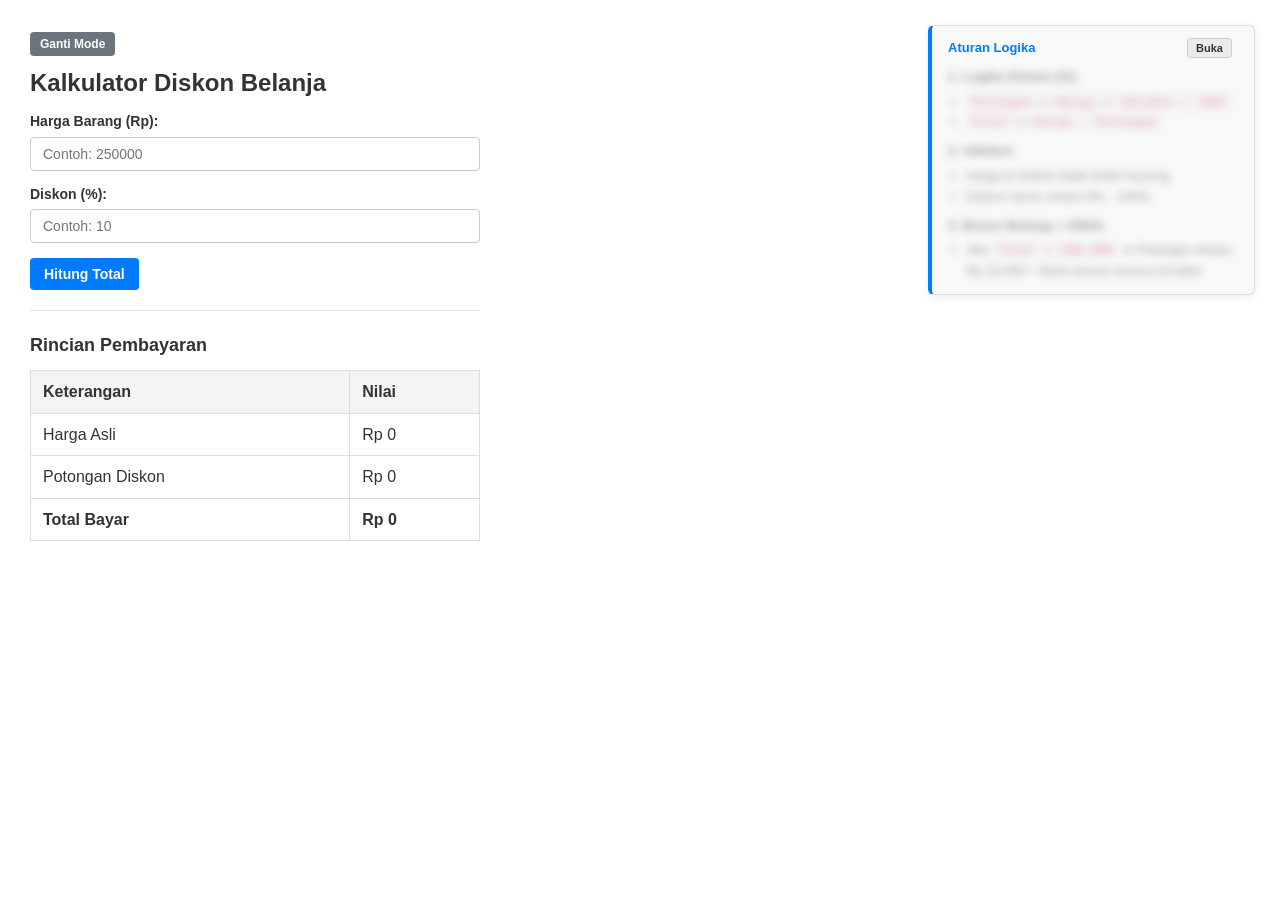
<file: base/index.html>
<!DOCTYPE html>
<html lang="id">
<head>
  <meta charset="UTF-8">
  <meta name="viewport" content="width=device-width, initial-scale=1.0">
  <title>Kalkulator Diskon Belanja</title>
  <link rel="icon" href="data:,">
  <link rel="stylesheet" href="style.css">
</head>
<body>

  <!-- Petunjuk Logika (Legend di Kanan) -->
  <aside class="logic-legend" style="display: noned;">
    <div class="legend-header">
      <h4>Aturan Logika</h4>
      <button type="button" class="btn-toggle-legend" id="btnLegend" onclick="toggleLegend()">Buka</button>
    </div>

    <div id="legendContent" class="legend-content is-blurred">
      <p><strong>1. Logika Diskon (%):</strong></p>
      <ul>
        <li><code>Potongan = Harga × (Diskon / 100)</code></li>
        <li><code>Total = Harga - Potongan</code></li>
      </ul>
      <p><strong>2. Validasi:</strong></p>
      <ul>
        <li>Harga & Diskon tidak boleh kosong.</li>
        <li>Diskon harus antara 0% - 100%.</li>
      </ul>
      <p><strong>3. Bonus Belanja > 200rb:</strong></p>
      <ul>
        <li>Jika <code>Total > 200.000</code> ➔ Potongan ekstra Rp 10.000 + Baris bonus muncul di tabel.</li>
      </ul>
    </div>
  </aside>

  <!-- Konten Utama -->
  <main class="main-content">
    <header class="header">
      <button type="button" class="btn-theme" onclick="gantiMode()">Ganti Mode</button>
      <h1>Kalkulator Diskon Belanja</h1>
    </header>

    <!-- Form Input Belanja -->
    <section class="section-form">
      <div class="form-group">
        <label for="harga">Harga Barang (Rp):</label>
        <input type="number" id="harga" placeholder="Contoh: 250000">
      </div>

      <div class="form-group">
        <label for="diskon">Diskon (%):</label>
        <input type="number" id="diskon" placeholder="Contoh: 10">
      </div>

      <div class="button-group">
        <button type="button" onclick="hitung()">Hitung Total</button>
      </div>
    </section>

    <hr>

    <!-- Tabel Rincian Hasil -->
    <section class="section-hasil">
      <h2>Rincian Pembayaran</h2>
      <table>
        <thead>
          <tr>
            <th>Keterangan</th>
            <th>Nilai</th>
          </tr>
        </thead>
        <tbody>
          <tr>
            <td>Harga Asli</td>
            <td id="txtHarga">Rp 0</td>
          </tr>
          <tr>
            <td>Potongan Diskon</td>
            <td id="txtPotongan">Rp 0</td>
          </tr>
          <tr>
            <td><strong>Total Bayar</strong></td>
            <td><strong id="txtTotal">Rp 0</strong></td>
          </tr>
          <!-- Baris bonus (hanya muncul jika belanja > 200rb) -->
          <tr id="barisBonus" class="bonus-row" style="display: none;">
            <td>Bonus Spesial</td>
            <td>Potongan Ekstra Rp 10.000 + Free Ongkir!</td>
          </tr>
        </tbody>
      </table>
    </section>
  </main>

  <script src="script.js"></script>
</body>
</html>
</file>
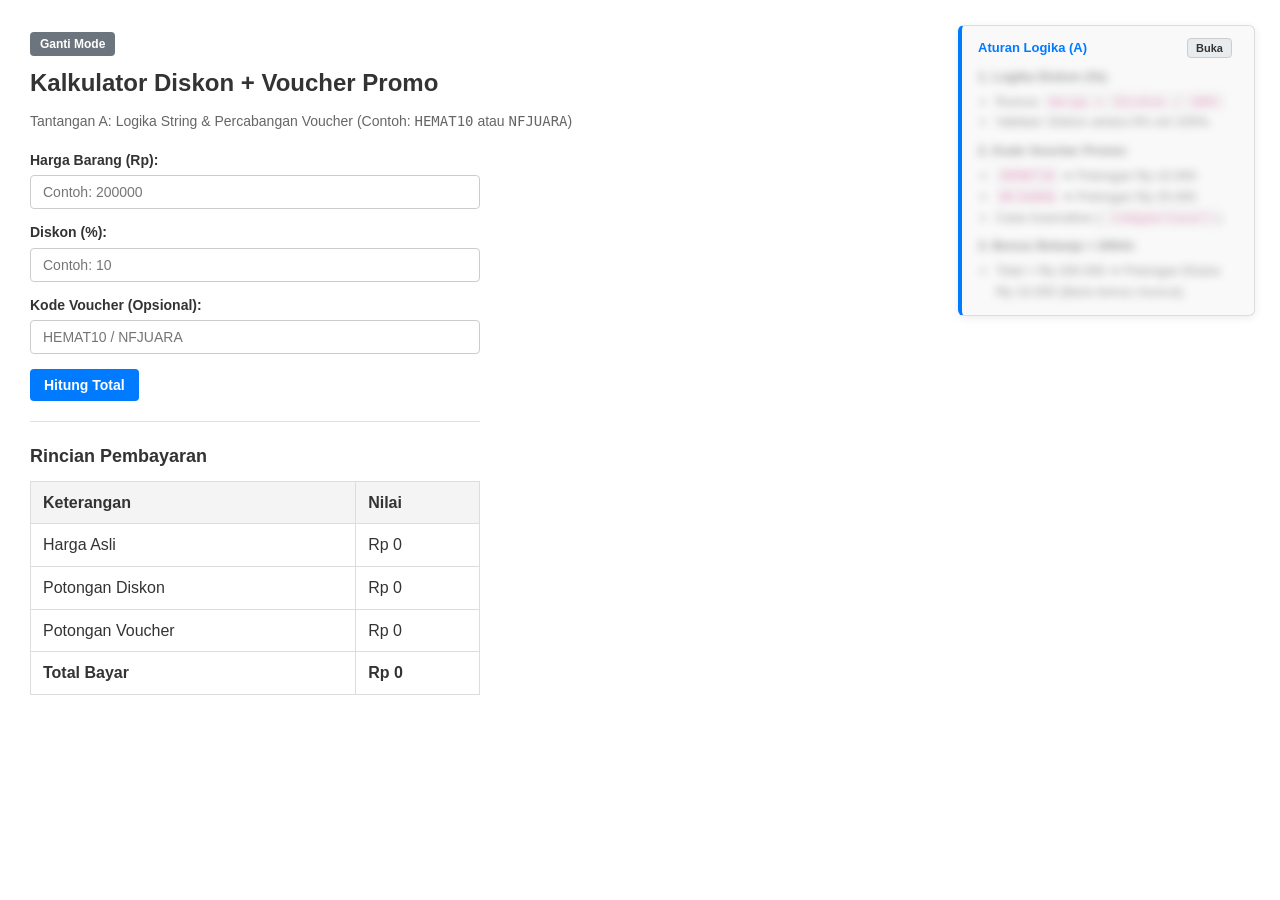
<file: challenge-a/index.html>
<!DOCTYPE html>
<html lang="id">
<head>
  <meta charset="UTF-8">
  <meta name="viewport" content="width=device-width, initial-scale=1.0">
  <title>Tantangan A: Sistem Kode Voucher Promo</title>
  <link rel="icon" href="data:,">
  <link rel="stylesheet" href="style.css">
</head>
<body>

  <!-- Petunjuk Logika (Legend di Kanan) -->
  <aside class="logic-legend">
    <div class="legend-header">
      <h4>Aturan Logika (A)</h4>
      <button type="button" class="btn-toggle-legend" id="btnLegend" onclick="toggleLegend()">Buka</button>
    </div>

    <div id="legendContent" class="legend-content is-blurred">
      <p><strong>1. Logika Diskon (%):</strong></p>
      <ul>
        <li>Rumus: <code>Harga × (Diskon / 100)</code></li>
        <li>Validasi: Diskon antara 0% s/d 100%.</li>
      </ul>
      <p><strong>2. Kode Voucher Promo:</strong></p>
      <ul>
        <li><code>HEMAT10</code> ➔ Potongan Rp 10.000</li>
        <li><code>NFJUARA</code> ➔ Potongan Rp 25.000</li>
        <li>Case-Insensitive (<code>.toUpperCase()</code>)</li>
      </ul>
      <p><strong>3. Bonus Belanja > 200rb:</strong></p>
      <ul>
        <li>Total > Rp 200.000 ➔ Potongan Ekstra Rp 10.000 (Baris bonus muncul).</li>
      </ul>
    </div>
  </aside>

  <!-- Konten Utama -->
  <main class="main-content">
    <header class="header">
      <button type="button" class="btn-theme" onclick="gantiMode()">Ganti Mode</button>
      <h1>Kalkulator Diskon + Voucher Promo</h1>
      <p class="subtitle">Tantangan A: Logika String & Percabangan Voucher (Contoh: <code>HEMAT10</code> atau <code>NFJUARA</code>)</p>
    </header>

    <!-- Form Input -->
    <section class="section-form">
      <div class="form-group">
        <label for="harga">Harga Barang (Rp):</label>
        <input type="number" id="harga" placeholder="Contoh: 200000">
      </div>

      <div class="form-group">
        <label for="diskon">Diskon (%):</label>
        <input type="number" id="diskon" placeholder="Contoh: 10">
      </div>

      <div class="form-group">
        <label for="voucher">Kode Voucher (Opsional):</label>
        <input type="text" id="voucher" placeholder="HEMAT10 / NFJUARA">
      </div>

      <div class="button-group">
        <button type="button" onclick="hitung()">Hitung Total</button>
      </div>
    </section>

    <hr>

    <!-- Tabel Rincian Hasil -->
    <section class="section-hasil">
      <h2>Rincian Pembayaran</h2>
      <table>
        <thead>
          <tr>
            <th>Keterangan</th>
            <th>Nilai</th>
          </tr>
        </thead>
        <tbody>
          <tr>
            <td>Harga Asli</td>
            <td id="txtHarga">Rp 0</td>
          </tr>
          <tr>
            <td>Potongan Diskon</td>
            <td id="txtPotongan">Rp 0</td>
          </tr>
          <tr>
            <td>Potongan Voucher</td>
            <td id="txtVoucher">Rp 0</td>
          </tr>
          <tr>
            <td><strong>Total Bayar</strong></td>
            <td><strong id="txtTotal">Rp 0</strong></td>
          </tr>
          <tr id="barisBonus" class="bonus-row" style="display: none;">
            <td>Bonus Spesial</td>
            <td>Belanja di atas 200rb dapat Potongan Ekstra Rp 10.000!</td>
          </tr>
        </tbody>
      </table>
    </section>
  </main>

  <script src="script.js"></script>
</body>
</html>
</file>
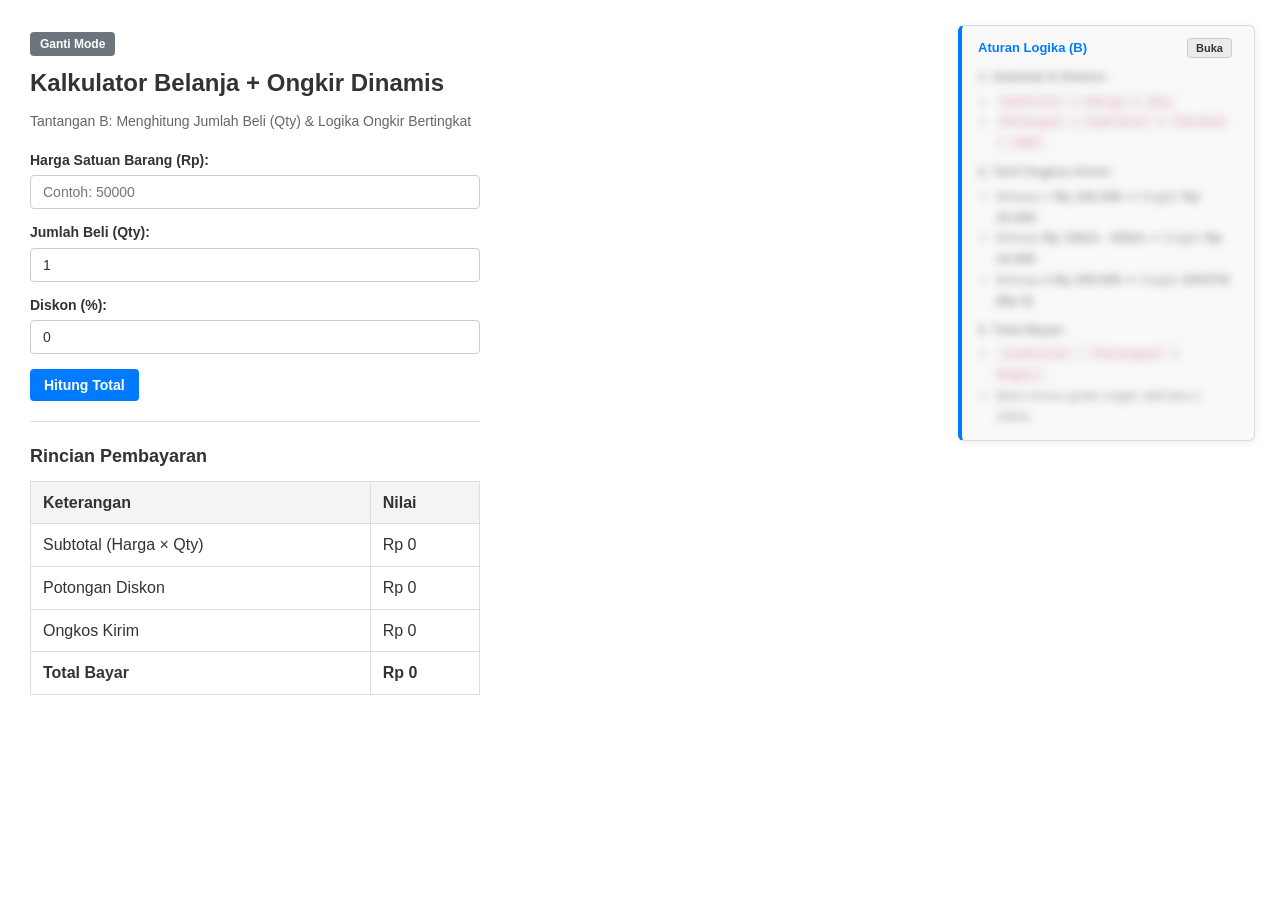
<file: challenge-b/index.html>
<!DOCTYPE html>
<html lang="id">
<head>
  <meta charset="UTF-8">
  <meta name="viewport" content="width=device-width, initial-scale=1.0">
  <title>Tantangan B: Multi-Item (Qty) & Ongkir Dinamis</title>
  <link rel="icon" href="data:,">
  <link rel="stylesheet" href="style.css">
</head>
<body>

  <!-- Petunjuk Logika (Legend di Kanan) -->
  <aside class="logic-legend">
    <div class="legend-header">
      <h4>Aturan Logika (B)</h4>
      <button type="button" class="btn-toggle-legend" id="btnLegend" onclick="toggleLegend()">Buka</button>
    </div>

    <div id="legendContent" class="legend-content is-blurred">
      <p><strong>1. Subtotal & Diskon:</strong></p>
      <ul>
        <li><code>Subtotal = Harga × Qty</code></li>
        <li><code>Potongan = Subtotal × (Diskon / 100)</code></li>
      </ul>
      <p><strong>2. Tarif Ongkos Kirim:</strong></p>
      <ul>
        <li>Belanja <strong>&lt; Rp 100.000</strong> ➔ Ongkir <strong>Rp 15.000</strong></li>
        <li>Belanja <strong>Rp 100rb - 200rb</strong> ➔ Ongkir <strong>Rp 10.000</strong></li>
        <li>Belanja <strong>&ge; Rp 200.000</strong> ➔ Ongkir <strong>GRATIS (Rp 0)</strong></li>
      </ul>
      <p><strong>3. Total Bayar:</strong></p>
      <ul>
        <li><code>(Subtotal - Potongan) + Ongkir</code></li>
        <li>Baris bonus gratis ongkir aktif jika &ge; 200rb.</li>
      </ul>
    </div>
  </aside>

  <!-- Konten Utama -->
  <main class="main-content">
    <header class="header">
      <button type="button" class="btn-theme" onclick="gantiMode()">Ganti Mode</button>
      <h1>Kalkulator Belanja + Ongkir Dinamis</h1>
      <p class="subtitle">Tantangan B: Menghitung Jumlah Beli (Qty) & Logika Ongkir Bertingkat</p>
    </header>

    <!-- Form Input -->
    <section class="section-form">
      <div class="form-group">
        <label for="harga">Harga Satuan Barang (Rp):</label>
        <input type="number" id="harga" placeholder="Contoh: 50000">
      </div>

      <div class="form-group">
        <label for="qty">Jumlah Beli (Qty):</label>
        <input type="number" id="qty" value="1" min="1">
      </div>

      <div class="form-group">
        <label for="diskon">Diskon (%):</label>
        <input type="number" id="diskon" value="0" min="0" max="100">
      </div>

      <div class="button-group">
        <button type="button" onclick="hitung()">Hitung Total</button>
      </div>
    </section>

    <hr>

    <!-- Tabel Rincian Hasil -->
    <section class="section-hasil">
      <h2>Rincian Pembayaran</h2>
      <table>
        <thead>
          <tr>
            <th>Keterangan</th>
            <th>Nilai</th>
          </tr>
        </thead>
        <tbody>
          <tr>
            <td>Subtotal (Harga × Qty)</td>
            <td id="txtSubtotal">Rp 0</td>
          </tr>
          <tr>
            <td>Potongan Diskon</td>
            <td id="txtPotongan">Rp 0</td>
          </tr>
          <tr>
            <td>Ongkos Kirim</td>
            <td id="txtOngkir">Rp 0</td>
          </tr>
          <tr>
            <td><strong>Total Bayar</strong></td>
            <td><strong id="txtTotal">Rp 0</strong></td>
          </tr>
          <tr id="barisBonus" class="bonus-row" style="display: none;">
            <td>Info Pengiriman</td>
            <td>Selamat! Anda mendapatkan GRATIS ONGKIR!</td>
          </tr>
        </tbody>
      </table>
    </section>
  </main>

  <script src="script.js"></script>
</body>
</html>
</file>
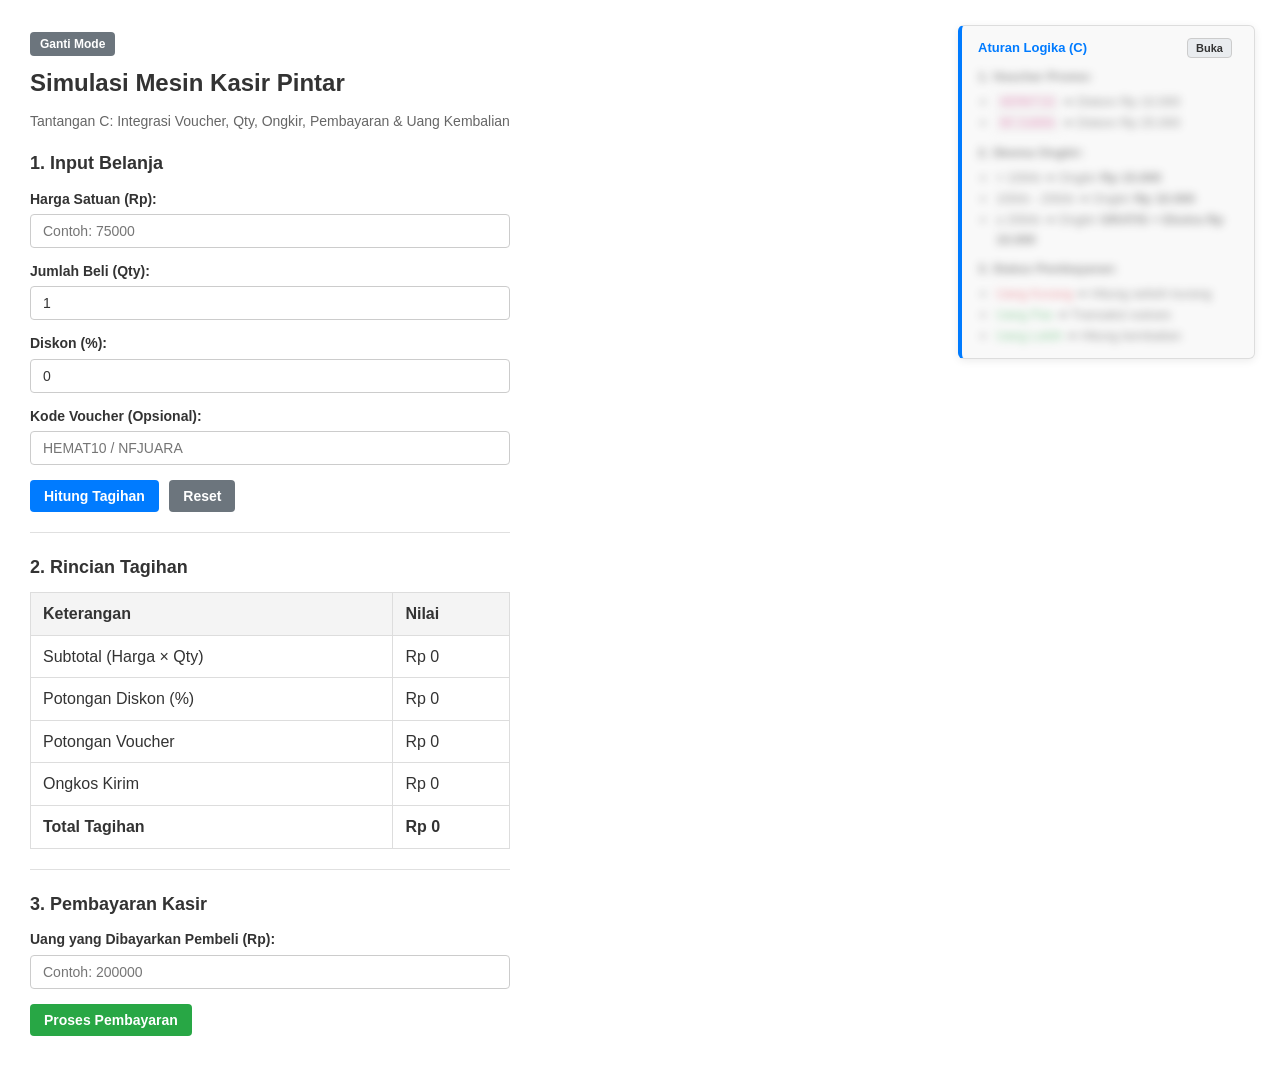
<file: challenge-c/index.html>
<!DOCTYPE html>
<html lang="id">
<head>
  <meta charset="UTF-8">
  <meta name="viewport" content="width=device-width, initial-scale=1.0">
  <title>Tantangan C: Simulasi Mesin Kasir Lengkap</title>
  <link rel="icon" href="data:,">
  <link rel="stylesheet" href="style.css">
</head>
<body>

  <!-- Petunjuk Logika (Legend di Kanan) -->
  <aside class="logic-legend">
    <div class="legend-header">
      <h4>Aturan Logika (C)</h4>
      <button type="button" class="btn-toggle-legend" id="btnLegend" onclick="toggleLegend()">Buka</button>
    </div>

    <div id="legendContent" class="legend-content is-blurred">
      <p><strong>1. Voucher Promo:</strong></p>
      <ul>
        <li><code>HEMAT10</code> ➔ Diskon Rp 10.000</li>
        <li><code>NFJUARA</code> ➔ Diskon Rp 25.000</li>
      </ul>
      <p><strong>2. Skema Ongkir:</strong></p>
      <ul>
        <li>&lt; 100rb ➔ Ongkir <strong>Rp 15.000</strong></li>
        <li>100rb - 200rb ➔ Ongkir <strong>Rp 10.000</strong></li>
        <li>&ge; 200rb ➔ Ongkir <strong>GRATIS + Ekstra Rp 10.000</strong></li>
      </ul>
      <p><strong>3. Status Pembayaran:</strong></p>
      <ul>
        <li><span class="badge-red">Uang Kurang</span> ➔ Hitung selisih kurang</li>
        <li><span class="badge-green">Uang Pas</span> ➔ Transaksi sukses</li>
        <li><span class="badge-green">Uang Lebih</span> ➔ Hitung kembalian</li>
      </ul>
    </div>
  </aside>

  <!-- Konten Utama -->
  <main class="main-content">
    <header class="header">
      <button type="button" class="btn-theme" onclick="gantiMode()">Ganti Mode</button>
      <h1>Simulasi Mesin Kasir Pintar</h1>
      <p class="subtitle">Tantangan C: Integrasi Voucher, Qty, Ongkir, Pembayaran & Uang Kembalian</p>
    </header>

    <!-- 1. Input Belanja -->
    <section class="section-form">
      <h2>1. Input Belanja</h2>

      <div class="form-group">
        <label for="harga">Harga Satuan (Rp):</label>
        <input type="number" id="harga" placeholder="Contoh: 75000">
      </div>

      <div class="form-group">
        <label for="qty">Jumlah Beli (Qty):</label>
        <input type="number" id="qty" value="1" min="1">
      </div>

      <div class="form-group">
        <label for="diskon">Diskon (%):</label>
        <input type="number" id="diskon" value="0" min="0" max="100">
      </div>

      <div class="form-group">
        <label for="voucher">Kode Voucher (Opsional):</label>
        <input type="text" id="voucher" placeholder="HEMAT10 / NFJUARA">
      </div>

      <div class="button-group">
        <button type="button" onclick="hitung()">Hitung Tagihan</button>
        <button type="button" onclick="resetSemua()" class="btn-secondary">Reset</button>
      </div>
    </section>

    <hr>

    <!-- 2. Rincian Tagihan -->
    <section class="section-hasil">
      <h2>2. Rincian Tagihan</h2>
      <table>
        <thead>
          <tr>
            <th>Keterangan</th>
            <th>Nilai</th>
          </tr>
        </thead>
        <tbody>
          <tr>
            <td>Subtotal (Harga × Qty)</td>
            <td id="txtSubtotal">Rp 0</td>
          </tr>
          <tr>
            <td>Potongan Diskon (%)</td>
            <td id="txtPotongan">Rp 0</td>
          </tr>
          <tr>
            <td>Potongan Voucher</td>
            <td id="txtVoucher">Rp 0</td>
          </tr>
          <tr>
            <td>Ongkos Kirim</td>
            <td id="txtOngkir">Rp 0</td>
          </tr>
          <tr>
            <td><strong>Total Tagihan</strong></td>
            <td><strong id="txtTotal">Rp 0</strong></td>
          </tr>
          <tr id="barisBonus" class="bonus-row" style="display: none;">
            <td>Bonus Promo</td>
            <td>Belanja > 200rb: Free Ongkir + Potongan Spesial Rp 10.000!</td>
          </tr>
        </tbody>
      </table>
    </section>

    <hr>

    <!-- 3. Pembayaran Kasir -->
    <section class="section-bayar">
      <h2>3. Pembayaran Kasir</h2>
      <div class="form-group">
        <label for="uangBayar">Uang yang Dibayarkan Pembeli (Rp):</label>
        <input type="number" id="uangBayar" placeholder="Contoh: 200000">
      </div>

      <div class="button-group">
        <button type="button" onclick="prosesBayar()" class="btn-success">Proses Pembayaran</button>
      </div>

      <div id="kotakKembalian" class="box-status" style="display: none;"></div>
    </section>
  </main>

  <script src="script.js"></script>
</body>
</html>
</file>
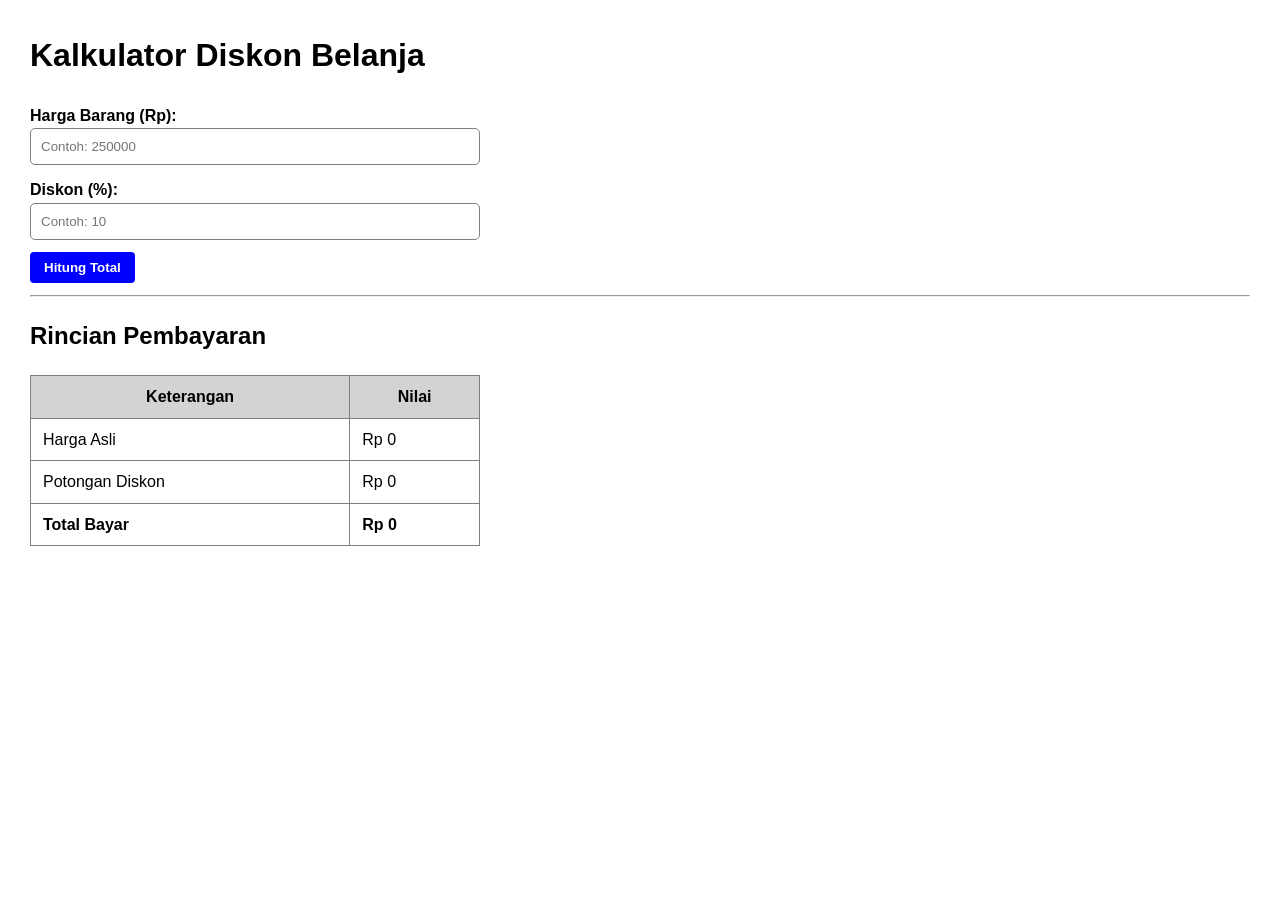
<file: latihan-base/index.html>
<!DOCTYPE html>
<html lang="en">
<head>
    <meta charset="UTF-8">
    <meta name="viewport" content="width=device-width, initial-scale=1.0">
    <title>Kalkulator Diskon Belanja</title>
    <link rel="stylesheet" href="style.css">
</head>
<body>
    <main>
        <header>
            <h1>Kalkulator Diskon Belanja</h1>
        </header>

        <section>
            <div class="form-group">
                <label for="harga">Harga Barang (Rp):</label>
                <input type="number" id="harga" placeholder="Contoh: 250000">
            </div>
            <div class="form-group">
                <label for="diskon">Diskon (%):</label>
                <input type="number" id="diskon" placeholder="Contoh: 10">
            </div>
            <div class="form-group">
                <button id="hitung">Hitung Total</button>
            </div>
        </section>

        <hr>

        <section>
            <h2>Rincian Pembayaran</h2>

            <table>
                <thead>
                    <tr>
                        <th>Keterangan</th>
                        <th>Nilai</th>
                    </tr>
                </thead>

                <tbody>
                    <tr>
                        <td>Harga Asli</td>
                        <td id="txtHarga">Rp 0</td>
                    </tr>
                    <tr>
                        <td>Potongan Diskon</td>
                        <td id="txtPotongan">Rp 0</td>
                    </tr>
                    <tr>
                        <td><strong>Total Bayar</strong></td>
                        <td><strong id="txtTotalBayar">Rp 0</strong></td>
                    </tr>
                </tbody>
            </table>
        </section>


    </main>

    <script src="script.js"></script>
</body>
</html>
</file>
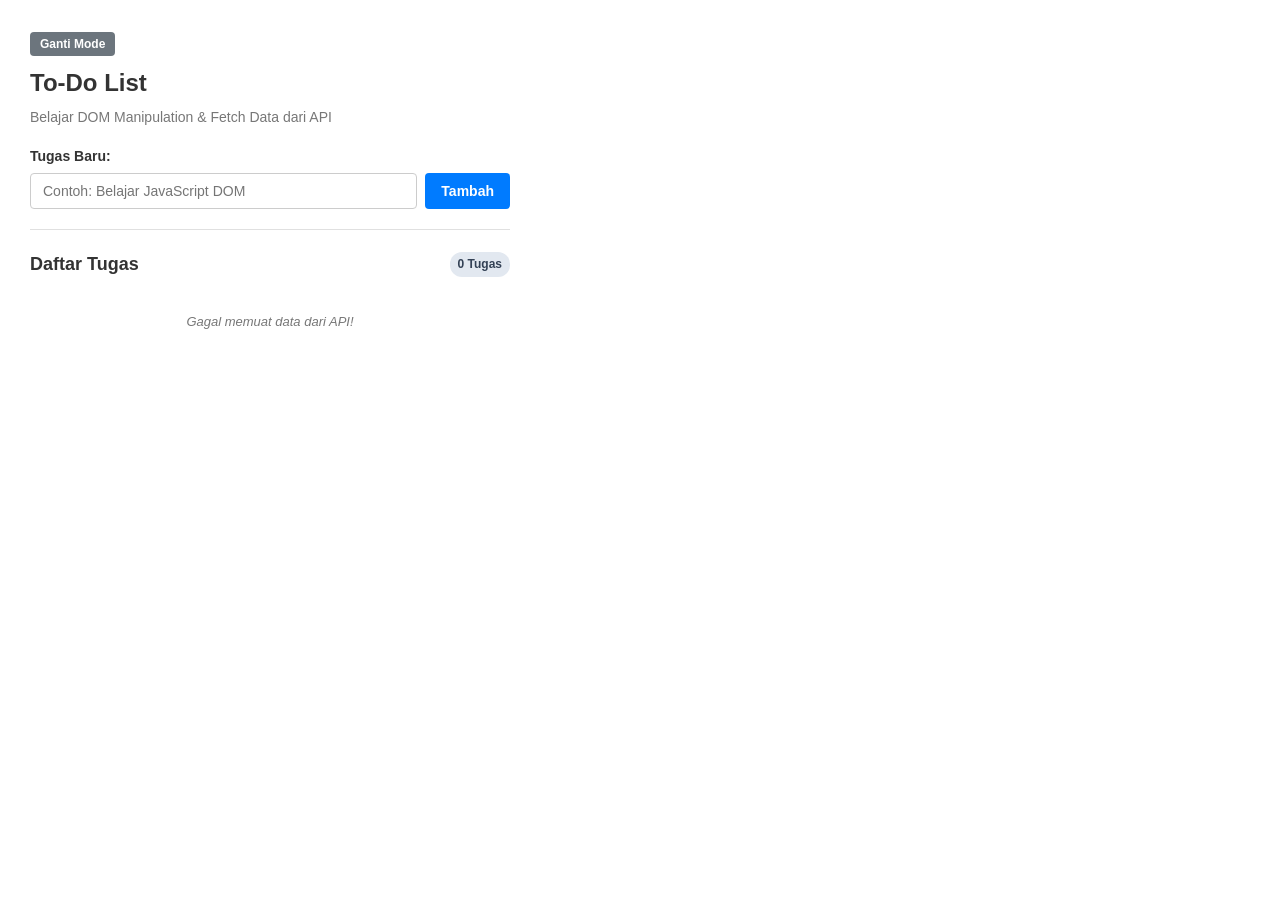
<file: todo-app/index.html>
<!DOCTYPE html>
<html lang="id">
<head>
  <meta charset="UTF-8">
  <meta name="viewport" content="width=device-width, initial-scale=1.0">
  <title>To-Do List - Live Coding</title>
  <link rel="icon" href="data:,">
  <link rel="stylesheet" href="style.css">
</head>
<body>
  <!-- Konten Utama -->
  <main class="main-content">
    <header class="header">
      <button type="button" class="btn-theme" onclick="gantiMode()">Ganti Mode</button>
      <h1>To-Do List</h1>
      <p class="subtitle">Belajar DOM Manipulation & Fetch Data dari API</p>
    </header>

    <!-- Form Input Tambah Tugas -->
    <section class="section-form">
      <form id="formTugas">
        <div class="form-group">
          <label for="inputTugas">Tugas Baru:</label>
          <div class="input-inline">
            <input type="text" id="inputTugas" placeholder="Contoh: Belajar JavaScript DOM" autocomplete="off">
            <button type="submit" id="btnTambah">Tambah</button>
          </div>
        </div>
      </form>
    </section>

    <hr>

    <!-- Daftar List Tugas -->
    <section class="section-list">
      <div class="list-header">
        <h2>Daftar Tugas</h2>
        <span id="badgeJumlah" class="badge">0 Tugas</span>
      </div>

      <!-- Container Tugas (Diisi oleh JavaScript) -->
      <ul id="daftarTugas" class="todo-list">
        <!-- Item tugas akan muncul di sini secara dinamis -->
      </ul>

      <!-- Pesan status (kosong / loading / error) -->
      <p id="pesan" class="empty-state">Belum ada tugas. Tambahkan tugas baru atau muat data dari API!</p>
    </section>
  </main>

  <script src="script-finish.js"></script>
</body>
</html>
</file>
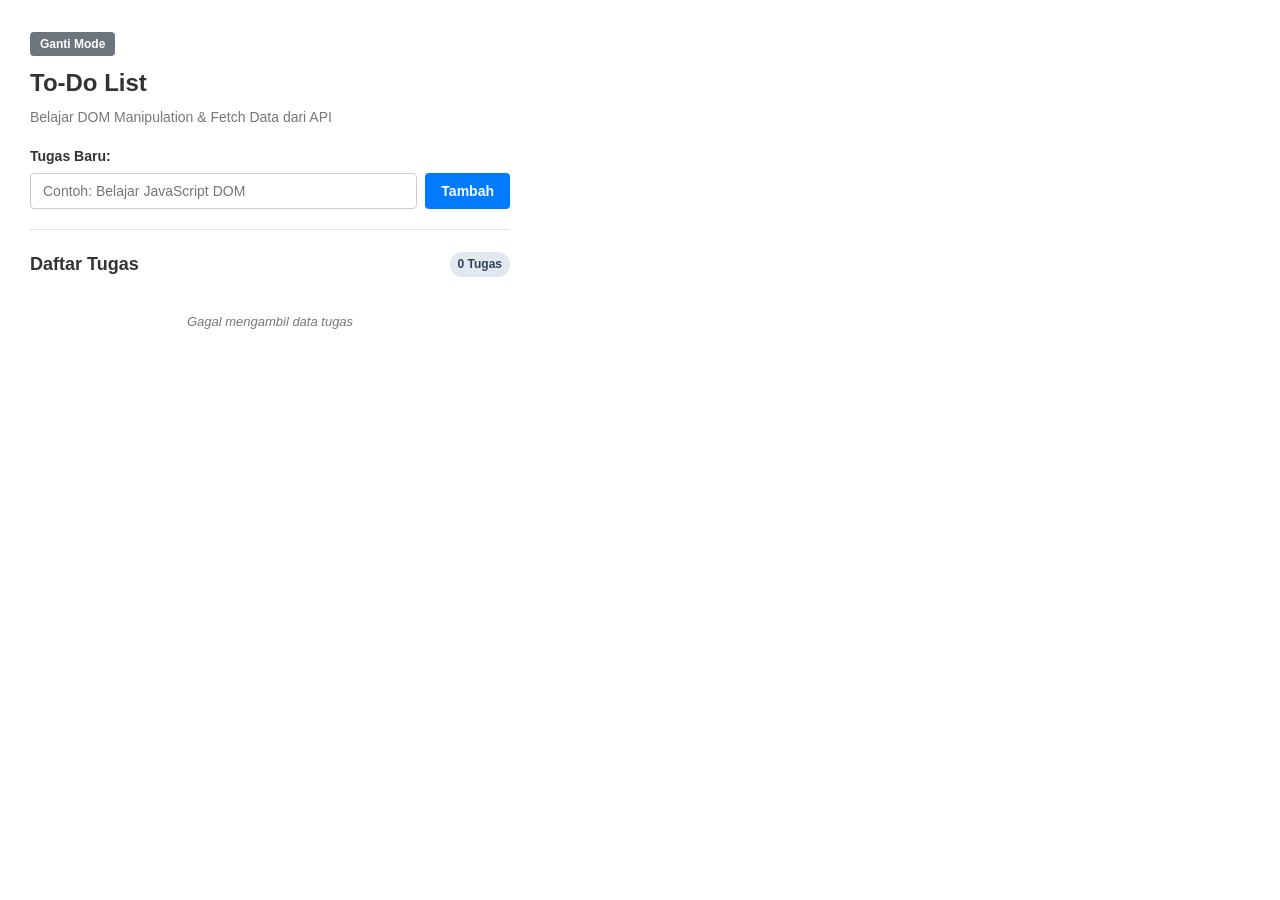
<file: pertemuan4/todo-app/index.html>
<!DOCTYPE html>
<html lang="id">
<head>
  <meta charset="UTF-8">
  <meta name="viewport" content="width=device-width, initial-scale=1.0">
  <title>To-Do List - Live Coding - Raffi</title>
  <link rel="icon" href="data:,">
  <link rel="stylesheet" href="style.css">
</head>
<body>
  <!-- Konten Utama -->
  <main class="main-content">
    <header class="header">
      <button type="button" class="btn-theme" onclick="gantiMode()">Ganti Mode</button>
      <h1>To-Do List</h1>
      <p class="subtitle">Belajar DOM Manipulation & Fetch Data dari API</p>
    </header>

    <!-- Form Input Tambah Tugas -->
    <section class="section-form">
      <form id="formTugas">
        <div class="form-group">
          <label for="inputTugas">Tugas Baru:</label>
          <div class="input-inline">
            <input type="text" id="inputTugas" placeholder="Contoh: Belajar JavaScript DOM" autocomplete="off">
            <button type="submit" id="btnTambah">Tambah</button>
          </div>
        </div>
      </form>
    </section>

    <hr>

    <!-- Daftar List Tugas -->
    <section class="section-list">
      <div class="list-header">
        <h2>Daftar Tugas</h2>
        <span id="badgeJumlah" class="badge">0 Tugas</span>
      </div>

      <!-- Container Tugas (Diisi oleh JavaScript) -->
      <ul id="daftarTugas" class="todo-list">
        <!-- Item tugas akan muncul di sini secara dinamis -->
      </ul>

      <!-- Pesan status (kosong / loading / error) -->
      <p id="pesan" class="empty-state">Belum ada tugas. Tambahkan tugas baru atau muat data dari API!</p>
    </section>
  </main>

  <script src="script.js"></script>
</body>
</html>
</file>
<file: base/style.css>
/* =========================================
   VARIABEL WARNA & TEMA (CSS Variables)
   ========================================= */
:root {
  /* Warna Dasar */
  --bg-body: #ffffff;
  --text-main: #333333;
  --text-muted: #666666;

  /* Form & Input */
  --bg-input: #ffffff;
  --border-input: #cccccc;
  --border-hr: #e0e0e0;

  /* Tabel */
  --th-bg: #f4f4f4;
  --border-table: #dddddd;
  --bonus-bg: #d4edda;
  --bonus-text: #155724;

  /* Panel Petunjuk Logika */
  --legend-bg: #f9f9f9;
  --legend-border: #dddddd;
  --legend-btn-bg: #e9ecef;
  --legend-btn-hover: #dde2e6;
  --code-bg: #eeeeee;
  --code-text: #d63384;
}

/* Nilai variabel saat mode gelap aktif */
body.dark {
  --bg-body: #1e1e1e;
  --text-main: #f0f0f0;
  --text-muted: #aaaaaa;

  --bg-input: #2d2d2d;
  --border-input: #555555;
  --border-hr: #444444;

  --th-bg: #2d2d2d;
  --border-table: #444444;
  --bonus-bg: #1b4320;
  --bonus-text: #a3e6ad;

  --legend-bg: #2d2d2d;
  --legend-border: #444444;
  --legend-btn-bg: #3d3d3d;
  --legend-btn-hover: #4d4d4d;
  --code-bg: #3d3d3d;
  --code-text: #ff79c6;
}

/* =========================================
   STYLE DASAR (Kalkulator Diskon SMA)
   ========================================= */
body {
  font-family: Arial, sans-serif;
  margin: 30px;
  background-color: var(--bg-body);
  color: var(--text-main);
  line-height: 1.6;
  padding-right: 320px; /* Ruang untuk petunjuk logika di kanan */
}

/* Header & Judul */
.header h1 {
  margin: 8px 0;
  font-size: 24px;
}

.subtitle {
  color: var(--text-muted);
  font-size: 14px;
  margin: 0 0 16px 0;
}

/* Form Group & Input */
.form-group {
  margin-bottom: 12px;
  max-width: 450px;
}

.form-group label {
  display: block;
  font-weight: bold;
  font-size: 14px;
  margin-bottom: 4px;
}

input {
  display: block;
  width: 100%;
  max-width: 450px;
  box-sizing: border-box;
  padding: 8px 12px;
  font-size: 14px;
  border-radius: 4px;
  background-color: var(--bg-input);
  color: var(--text-main);
  border: 1px solid var(--border-input);
}

input:focus {
  outline: none;
  border-color: #007bff;
}

/* Tombol */
.button-group {
  margin: 15px 0;
}

button {
  padding: 8px 14px;
  font-size: 14px;
  border-radius: 4px;
  border: none;
  background-color: #007bff;
  color: white;
  cursor: pointer;
  font-weight: bold;
  margin-right: 6px;
}

button:hover {
  background-color: #0056b3;
}

.btn-theme {
  background-color: #6c757d;
  font-size: 12px;
  padding: 5px 10px;
}

.btn-theme:hover {
  background-color: #5a6268;
}

hr {
  margin: 20px 0;
  max-width: 450px;
  border: 0;
  border-top: 1px solid var(--border-hr);
}

/* Judul Bagian */
h2 {
  font-size: 18px;
  margin: 15px 0 10px;
}

/* Tabel Hasil Pembayaran */
table {
  border-collapse: collapse;
  width: 100%;
  max-width: 450px;
  margin-top: 10px;
}

th, td {
  border: 1px solid var(--border-table);
  padding: 8px 12px;
  text-align: left;
}

th {
  background-color: var(--th-bg);
}

/* Highlight Baris Bonus */
.bonus-row {
  background-color: var(--bonus-bg);
  color: var(--bonus-text);
  font-weight: bold;
}

/* =========================================
   PETUNJUK LOGIKA (LEGEND DI KANAN)
   ========================================= */
.logic-legend {
  position: fixed;
  top: 25px;
  right: 25px;
  width: 290px;
  background-color: var(--legend-bg);
  border: 1px solid var(--legend-border);
  border-left: 4px solid #007bff;
  border-radius: 6px;
  padding: 12px 16px;
  font-size: 13px;
  box-shadow: 0 2px 8px rgba(0, 0, 0, 0.08);
}

.legend-header {
  display: flex;
  justify-content: space-between;
  align-items: center;
  margin-bottom: 8px;
}

.legend-header h4 {
  margin: 0;
  color: #007bff;
}

.btn-toggle-legend {
  background-color: var(--legend-btn-bg);
  color: var(--text-main);
  border: 1px solid var(--border-input);
  font-size: 11px;
  padding: 3px 8px;
  border-radius: 4px;
  cursor: pointer;
}

.btn-toggle-legend:hover {
  background-color: var(--legend-btn-hover);
}

.legend-hint {
  font-size: 11px;
  color: var(--text-muted);
  font-style: italic;
  margin-bottom: 8px;
}

/* Efek Spoiler (Blur) */
.legend-content.is-blurred {
  filter: blur(4px);
  user-select: none;
  pointer-events: none;
  opacity: 0.5;
}

.legend-content p {
  margin: 8px 0 4px;
}

.legend-content ul {
  margin: 0;
  padding-left: 18px;
}

.legend-content code {
  background-color: var(--code-bg);
  padding: 2px 4px;
  border-radius: 3px;
  color: var(--code-text);
}

/* Tampilan Layar Kecil */
@media (max-width: 800px) {
  body {
    padding-right: 0;
  }
  .logic-legend {
    position: static;
    width: auto;
    max-width: 450px;
    margin-top: 25px;
  }
}
</file>
<file: challenge-a/style.css>
/* =========================================
   VARIABEL WARNA & TEMA (CSS Variables)
   ========================================= */
:root {
  /* Warna Dasar */
  --bg-body: #ffffff;
  --text-main: #333333;
  --text-muted: #666666;

  /* Form & Input */
  --bg-input: #ffffff;
  --border-input: #cccccc;
  --border-hr: #e0e0e0;

  /* Tabel */
  --th-bg: #f4f4f4;
  --border-table: #dddddd;
  --bonus-bg: #d4edda;
  --bonus-text: #155724;

  /* Panel Petunjuk Logika */
  --legend-bg: #f9f9f9;
  --legend-border: #dddddd;
  --legend-btn-bg: #e9ecef;
  --legend-btn-hover: #dde2e6;
  --code-bg: #eeeeee;
  --code-text: #d63384;
}

/* Nilai variabel saat mode gelap aktif */
body.dark {
  --bg-body: #1e1e1e;
  --text-main: #f0f0f0;
  --text-muted: #aaaaaa;

  --bg-input: #2d2d2d;
  --border-input: #555555;
  --border-hr: #444444;

  --th-bg: #2d2d2d;
  --border-table: #444444;
  --bonus-bg: #1b4320;
  --bonus-text: #a3e6ad;

  --legend-bg: #2d2d2d;
  --legend-border: #444444;
  --legend-btn-bg: #3d3d3d;
  --legend-btn-hover: #4d4d4d;
  --code-bg: #3d3d3d;
  --code-text: #ff79c6;
}

/* =========================================
   STYLE DASAR (Kalkulator Diskon SMA)
   ========================================= */
body {
  font-family: Arial, sans-serif;
  margin: 30px;
  background-color: var(--bg-body);
  color: var(--text-main);
  line-height: 1.6;
  padding-right: 320px; /* Ruang untuk petunjuk logika di kanan */
}

/* Header & Judul */
.header h1 {
  margin: 8px 0;
  font-size: 24px;
}

.subtitle {
  color: var(--text-muted);
  font-size: 14px;
  margin: 0 0 16px 0;
}

/* Form Group & Input */
.form-group {
  margin-bottom: 12px;
  max-width: 450px;
}

.form-group label {
  display: block;
  font-weight: bold;
  font-size: 14px;
  margin-bottom: 4px;
}

input {
  display: block;
  width: 100%;
  max-width: 450px;
  box-sizing: border-box;
  padding: 8px 12px;
  font-size: 14px;
  border-radius: 4px;
  background-color: var(--bg-input);
  color: var(--text-main);
  border: 1px solid var(--border-input);
}

input:focus {
  outline: none;
  border-color: #007bff;
}

/* Tombol */
.button-group {
  margin: 15px 0;
}

button {
  padding: 8px 14px;
  font-size: 14px;
  border-radius: 4px;
  border: none;
  background-color: #007bff;
  color: white;
  cursor: pointer;
  font-weight: bold;
  margin-right: 6px;
}

button:hover {
  background-color: #0056b3;
}

.btn-theme {
  background-color: #6c757d;
  font-size: 12px;
  padding: 5px 10px;
}

.btn-theme:hover {
  background-color: #5a6268;
}

hr {
  margin: 20px 0;
  max-width: 450px;
  border: 0;
  border-top: 1px solid var(--border-hr);
}

/* Judul Bagian */
h2 {
  font-size: 18px;
  margin: 15px 0 10px;
}

/* Tabel Hasil Pembayaran */
table {
  border-collapse: collapse;
  width: 100%;
  max-width: 450px;
  margin-top: 10px;
}

th, td {
  border: 1px solid var(--border-table);
  padding: 8px 12px;
  text-align: left;
}

th {
  background-color: var(--th-bg);
}

/* Highlight Baris Bonus */
.bonus-row {
  background-color: var(--bonus-bg);
  color: var(--bonus-text);
  font-weight: bold;
}

/* =========================================
   PETUNJUK LOGIKA (LEGEND DI KANAN)
   ========================================= */
.logic-legend {
  position: fixed;
  top: 25px;
  right: 25px;
  width: 260px;
  background-color: var(--legend-bg);
  border: 1px solid var(--legend-border);
  border-left: 4px solid #007bff;
  border-radius: 6px;
  padding: 12px 16px;
  font-size: 13px;
  box-shadow: 0 2px 8px rgba(0, 0, 0, 0.08);
}

.legend-header {
  display: flex;
  justify-content: space-between;
  align-items: center;
  margin-bottom: 8px;
}

.legend-header h4 {
  margin: 0;
  color: #007bff;
}

.btn-toggle-legend {
  background-color: var(--legend-btn-bg);
  color: var(--text-main);
  border: 1px solid var(--border-input);
  font-size: 11px;
  padding: 3px 8px;
  border-radius: 4px;
  cursor: pointer;
}

.btn-toggle-legend:hover {
  background-color: var(--legend-btn-hover);
}

.legend-hint {
  font-size: 11px;
  color: var(--text-muted);
  font-style: italic;
  margin-bottom: 8px;
}

/* Efek Spoiler (Blur) */
.legend-content.is-blurred {
  filter: blur(4px);
  user-select: none;
  pointer-events: none;
  opacity: 0.5;
}

.legend-content p {
  margin: 8px 0 4px;
}

.legend-content ul {
  margin: 0;
  padding-left: 18px;
}

.legend-content code {
  background-color: var(--code-bg);
  padding: 2px 4px;
  border-radius: 3px;
  color: var(--code-text);
}

/* Tampilan Layar Kecil */
@media (max-width: 800px) {
  body {
    padding-right: 0;
  }
  .logic-legend {
    position: static;
    width: auto;
    max-width: 450px;
    margin-top: 25px;
  }
}
</file>
<file: challenge-b/style.css>
/* =========================================
   VARIABEL WARNA & TEMA (CSS Variables)
   ========================================= */
:root {
  /* Warna Dasar */
  --bg-body: #ffffff;
  --text-main: #333333;
  --text-muted: #666666;

  /* Form & Input */
  --bg-input: #ffffff;
  --border-input: #cccccc;
  --border-hr: #e0e0e0;

  /* Tabel */
  --th-bg: #f4f4f4;
  --border-table: #dddddd;
  --bonus-bg: #d4edda;
  --bonus-text: #155724;

  /* Panel Petunjuk Logika */
  --legend-bg: #f9f9f9;
  --legend-border: #dddddd;
  --legend-btn-bg: #e9ecef;
  --legend-btn-hover: #dde2e6;
  --code-bg: #eeeeee;
  --code-text: #d63384;
}

/* Nilai variabel saat mode gelap aktif */
body.dark {
  --bg-body: #1e1e1e;
  --text-main: #f0f0f0;
  --text-muted: #aaaaaa;

  --bg-input: #2d2d2d;
  --border-input: #555555;
  --border-hr: #444444;

  --th-bg: #2d2d2d;
  --border-table: #444444;
  --bonus-bg: #1b4320;
  --bonus-text: #a3e6ad;

  --legend-bg: #2d2d2d;
  --legend-border: #444444;
  --legend-btn-bg: #3d3d3d;
  --legend-btn-hover: #4d4d4d;
  --code-bg: #3d3d3d;
  --code-text: #ff79c6;
}

/* =========================================
   STYLE DASAR (Kalkulator Diskon SMA)
   ========================================= */
body {
  font-family: Arial, sans-serif;
  margin: 30px;
  background-color: var(--bg-body);
  color: var(--text-main);
  line-height: 1.6;
  padding-right: 320px; /* Ruang untuk petunjuk logika di kanan */
}

/* Header & Judul */
.header h1 {
  margin: 8px 0;
  font-size: 24px;
}

.subtitle {
  color: var(--text-muted);
  font-size: 14px;
  margin: 0 0 16px 0;
}

/* Form Group & Input */
.form-group {
  margin-bottom: 12px;
  max-width: 450px;
}

.form-group label {
  display: block;
  font-weight: bold;
  font-size: 14px;
  margin-bottom: 4px;
}

input {
  display: block;
  width: 100%;
  max-width: 450px;
  box-sizing: border-box;
  padding: 8px 12px;
  font-size: 14px;
  border-radius: 4px;
  background-color: var(--bg-input);
  color: var(--text-main);
  border: 1px solid var(--border-input);
}

input:focus {
  outline: none;
  border-color: #007bff;
}

/* Tombol */
.button-group {
  margin: 15px 0;
}

button {
  padding: 8px 14px;
  font-size: 14px;
  border-radius: 4px;
  border: none;
  background-color: #007bff;
  color: white;
  cursor: pointer;
  font-weight: bold;
  margin-right: 6px;
}

button:hover {
  background-color: #0056b3;
}

.btn-theme {
  background-color: #6c757d;
  font-size: 12px;
  padding: 5px 10px;
}

.btn-theme:hover {
  background-color: #5a6268;
}

hr {
  margin: 20px 0;
  max-width: 450px;
  border: 0;
  border-top: 1px solid var(--border-hr);
}

/* Judul Bagian */
h2 {
  font-size: 18px;
  margin: 15px 0 10px;
}

/* Tabel Hasil Pembayaran */
table {
  border-collapse: collapse;
  width: 100%;
  max-width: 450px;
  margin-top: 10px;
}

th, td {
  border: 1px solid var(--border-table);
  padding: 8px 12px;
  text-align: left;
}

th {
  background-color: var(--th-bg);
}

/* Highlight Baris Bonus */
.bonus-row {
  background-color: var(--bonus-bg);
  color: var(--bonus-text);
  font-weight: bold;
}

/* =========================================
   PETUNJUK LOGIKA (LEGEND DI KANAN)
   ========================================= */
.logic-legend {
  position: fixed;
  top: 25px;
  right: 25px;
  width: 260px;
  background-color: var(--legend-bg);
  border: 1px solid var(--legend-border);
  border-left: 4px solid #007bff;
  border-radius: 6px;
  padding: 12px 16px;
  font-size: 13px;
  box-shadow: 0 2px 8px rgba(0, 0, 0, 0.08);
}

.legend-header {
  display: flex;
  justify-content: space-between;
  align-items: center;
  margin-bottom: 8px;
}

.legend-header h4 {
  margin: 0;
  color: #007bff;
}

.btn-toggle-legend {
  background-color: var(--legend-btn-bg);
  color: var(--text-main);
  border: 1px solid var(--border-input);
  font-size: 11px;
  padding: 3px 8px;
  border-radius: 4px;
  cursor: pointer;
}

.btn-toggle-legend:hover {
  background-color: var(--legend-btn-hover);
}

.legend-hint {
  font-size: 11px;
  color: var(--text-muted);
  font-style: italic;
  margin-bottom: 8px;
}

/* Efek Spoiler (Blur) */
.legend-content.is-blurred {
  filter: blur(4px);
  user-select: none;
  pointer-events: none;
  opacity: 0.5;
}

.legend-content p {
  margin: 8px 0 4px;
}

.legend-content ul {
  margin: 0;
  padding-left: 18px;
}

.legend-content code {
  background-color: var(--code-bg);
  padding: 2px 4px;
  border-radius: 3px;
  color: var(--code-text);
}

/* Tampilan Layar Kecil */
@media (max-width: 800px) {
  body {
    padding-right: 0;
  }
  .logic-legend {
    position: static;
    width: auto;
    max-width: 450px;
    margin-top: 25px;
  }
}
</file>
<file: challenge-c/style.css>
/* =========================================
   VARIABEL WARNA & TEMA (CSS Variables)
   ========================================= */
:root {
  /* Warna Dasar */
  --bg-body: #ffffff;
  --text-main: #333333;
  --text-muted: #666666;

  /* Form & Input */
  --bg-input: #ffffff;
  --border-input: #cccccc;
  --border-hr: #e0e0e0;

  /* Tabel */
  --th-bg: #f4f4f4;
  --border-table: #dddddd;
  --bonus-bg: #d4edda;
  --bonus-text: #155724;

  /* Status Kasir */
  --status-success-bg: #d4edda;
  --status-success-text: #155724;
  --status-success-border: #c3e6cb;
  --status-error-bg: #f8d7da;
  --status-error-text: #721c24;
  --status-error-border: #f5c6cb;

  /* Panel Petunjuk Logika */
  --legend-bg: #f9f9f9;
  --legend-border: #dddddd;
  --legend-btn-bg: #e9ecef;
  --legend-btn-hover: #dde2e6;
  --code-bg: #eeeeee;
  --code-text: #d63384;
}

/* Nilai variabel saat mode gelap aktif */
body.dark {
  --bg-body: #1e1e1e;
  --text-main: #f0f0f0;
  --text-muted: #aaaaaa;

  --bg-input: #2d2d2d;
  --border-input: #555555;
  --border-hr: #444444;

  --th-bg: #2d2d2d;
  --border-table: #444444;
  --bonus-bg: #1b4320;
  --bonus-text: #a3e6ad;

  --status-success-bg: #1b4320;
  --status-success-text: #a3e6ad;
  --status-success-border: #2e6631;
  --status-error-bg: #4c1d23;
  --status-error-text: #f8b4b9;
  --status-error-border: #842029;

  --legend-bg: #2d2d2d;
  --legend-border: #444444;
  --legend-btn-bg: #3d3d3d;
  --legend-btn-hover: #4d4d4d;
  --code-bg: #3d3d3d;
  --code-text: #ff79c6;
}

/* =========================================
   STYLE DASAR (Mesin Kasir Pintar SMA)
   ========================================= */
body {
  font-family: Arial, sans-serif;
  margin: 30px;
  background-color: var(--bg-body);
  color: var(--text-main);
  line-height: 1.6;
  padding-right: 320px; /* Ruang untuk petunjuk logika di kanan */
}

/* Header & Judul */
.header h1 {
  margin: 8px 0;
  font-size: 24px;
}

.subtitle {
  color: var(--text-muted);
  font-size: 14px;
  margin: 0 0 16px 0;
}

/* Form Group & Input */
.form-group {
  margin-bottom: 12px;
  max-width: 480px;
}

.form-group label {
  display: block;
  font-weight: bold;
  font-size: 14px;
  margin-bottom: 4px;
}

input {
  display: block;
  width: 100%;
  max-width: 480px;
  box-sizing: border-box;
  padding: 8px 12px;
  font-size: 14px;
  border-radius: 4px;
  background-color: var(--bg-input);
  color: var(--text-main);
  border: 1px solid var(--border-input);
}

input:focus {
  outline: none;
  border-color: #007bff;
}

/* Tombol */
.button-group {
  margin: 15px 0;
}

button {
  padding: 8px 14px;
  font-size: 14px;
  border-radius: 4px;
  border: none;
  background-color: #007bff;
  color: white;
  cursor: pointer;
  font-weight: bold;
  margin-right: 6px;
}

button:hover {
  background-color: #0056b3;
}

.btn-theme {
  background-color: #6c757d;
  font-size: 12px;
  padding: 5px 10px;
}

.btn-theme:hover {
  background-color: #5a6268;
}

/* Tombol Variasi */
.btn-secondary {
  background-color: #6c757d;
}

.btn-secondary:hover {
  background-color: #5a6268;
}

.btn-success {
  background-color: #28a745;
}

.btn-success:hover {
  background-color: #218838;
}

hr {
  margin: 20px 0;
  max-width: 480px;
  border: 0;
  border-top: 1px solid var(--border-hr);
}

/* Judul Bagian */
h2 {
  font-size: 18px;
  margin: 15px 0 10px;
}

/* Tabel Hasil Pembayaran */
table {
  border-collapse: collapse;
  width: 100%;
  max-width: 480px;
  margin-top: 10px;
}

th, td {
  border: 1px solid var(--border-table);
  padding: 8px 12px;
  text-align: left;
}

th {
  background-color: var(--th-bg);
}

/* Highlight Baris Bonus */
.bonus-row {
  background-color: var(--bonus-bg);
  color: var(--bonus-text);
  font-weight: bold;
}

/* Kotak Status Kembalian */
.box-status {
  max-width: 480px;
  margin-top: 15px;
  padding: 10px 14px;
  border-radius: 4px;
  font-weight: bold;
}

.status-success {
  background-color: var(--status-success-bg);
  color: var(--status-success-text);
  border: 1px solid var(--status-success-border);
}

.status-error {
  background-color: var(--status-error-bg);
  color: var(--status-error-text);
  border: 1px solid var(--status-error-border);
}

.badge-red {
  color: #dc3545;
}

.badge-green {
  color: #28a745;
}

/* =========================================
   PETUNJUK LOGIKA (LEGEND DI KANAN)
   ========================================= */
.logic-legend {
  position: fixed;
  top: 25px;
  right: 25px;
  width: 260px;
  background-color: var(--legend-bg);
  border: 1px solid var(--legend-border);
  border-left: 4px solid #007bff;
  border-radius: 6px;
  padding: 12px 16px;
  font-size: 13px;
  box-shadow: 0 2px 8px rgba(0, 0, 0, 0.08);
}

.legend-header {
  display: flex;
  justify-content: space-between;
  align-items: center;
  margin-bottom: 8px;
}

.legend-header h4 {
  margin: 0;
  color: #007bff;
}

.btn-toggle-legend {
  background-color: var(--legend-btn-bg);
  color: var(--text-main);
  border: 1px solid var(--border-input);
  font-size: 11px;
  padding: 3px 8px;
  border-radius: 4px;
  cursor: pointer;
}

.btn-toggle-legend:hover {
  background-color: var(--legend-btn-hover);
}

.legend-hint {
  font-size: 11px;
  color: var(--text-muted);
  font-style: italic;
  margin-bottom: 8px;
}

/* Efek Spoiler (Blur) */
.legend-content.is-blurred {
  filter: blur(4px);
  user-select: none;
  pointer-events: none;
  opacity: 0.5;
}

.legend-content p {
  margin: 8px 0 4px;
}

.legend-content ul {
  margin: 0;
  padding-left: 18px;
}

.legend-content code {
  background-color: var(--code-bg);
  padding: 2px 4px;
  border-radius: 3px;
  color: var(--code-text);
}

/* Tampilan Layar Kecil */
@media (max-width: 800px) {
  body {
    padding-right: 0;
  }
  .logic-legend {
    position: static;
    width: auto;
    max-width: 480px;
    margin-top: 25px;
  }
}
</file>
<file: latihan-base/style.css>
* {
  box-sizing: border-box;
}

body {
  font-family: Arial, Helvetica, sans-serif;
  margin: 30px;
  line-height: 1.6;
}

.form-group {
  margin-bottom: 12px;
  max-width: 450px;
}

.form-group label {
  display: block;
  font-weight: bold;
}

.form-group input {
  width: 100%;
  padding: 10px;
  border-radius: 5px;
  outline: none;
  border: 1px solid grey;
}

.form-group input:focus {
  border-color: blue;
}

.form-group button {
  border: none;
  padding: 8px 14px;
  color: white;
  background-color: blue;
  font-weight: bold;
  border-radius: 4px;
  cursor: pointer;
}

.form-group button:hover {
    background-color: blueviolet;
}

table {
    border-collapse: collapse;
    width: 100%;
    max-width: 450px;
}

th {
    background-color: lightgray;
}

th, td {
    border: 1px solid grey;
    padding: 8px 12px;
}
</file>
<file: todo-app/style.css>
/* =========================================
   VARIABEL WARNA & TEMA (CSS Variables)
   ========================================= */
:root {
  /* Warna Dasar */
  --bg-body: #ffffff;
  --text-main: #333333;
  --text-muted: #777777;

  /* Form & Input */
  --bg-input: #ffffff;
  --border-input: #cccccc;
  --border-hr: #e0e0e0;

  /* List & Card */
  --item-bg: #fdfdfd;
  --item-border: #e2e8f0;
  --item-hover: #f8fafc;
  --item-done-bg: #f1f5f9;
  --item-done-text: #94a3b8;

  /* Badge & Button */
  --badge-bg: #e2e8f0;
  --badge-text: #334155;
  --btn-primary: #007bff;
  --btn-primary-hover: #0056b3;
  --btn-danger: #dc3545;
  --btn-danger-hover: #bd2130;

  /* Panel Petunjuk Logika */
  --legend-bg: #f9f9f9;
  --legend-border: #dddddd;
  --legend-btn-bg: #e9ecef;
  --legend-btn-hover: #dde2e6;
  --code-bg: #eeeeee;
  --code-text: #d63384;
}

/* Nilai variabel saat mode gelap aktif */
body.dark {
  --bg-body: #1e1e1e;
  --text-main: #f0f0f0;
  --text-muted: #aaaaaa;

  --bg-input: #2d2d2d;
  --border-input: #555555;
  --border-hr: #444444;

  --item-bg: #2b2b2b;
  --item-border: #444444;
  --item-hover: #333333;
  --item-done-bg: #242424;
  --item-done-text: #666666;

  --badge-bg: #3d3d3d;
  --badge-text: #cccccc;
  --btn-primary: #0d6efd;
  --btn-primary-hover: #0b5ed7;
  --btn-danger: #e63946;
  --btn-danger-hover: #c92a37;

  --legend-bg: #2d2d2d;
  --legend-border: #444444;
  --legend-btn-bg: #3d3d3d;
  --legend-btn-hover: #4d4d4d;
  --code-bg: #3d3d3d;
  --code-text: #ff79c6;
}

/* =========================================
   STYLE DASAR HALAMAN
   ========================================= */
body {
  font-family: Arial, sans-serif;
  margin: 30px;
  background-color: var(--bg-body);
  color: var(--text-main);
  line-height: 1.6;
  padding-right: 320px; /* Ruang untuk petunjuk logika di kanan */
}

.main-content {
  max-width: 480px;
}

/* Header & Judul */
.header h1 {
  margin: 8px 0 4px;
  font-size: 24px;
}

.subtitle {
  color: var(--text-muted);
  font-size: 14px;
  margin: 0 0 16px 0;
}

/* Tombol Mode Gelap */
.btn-theme {
  background-color: #6c757d;
  color: white;
  border: none;
  font-size: 12px;
  padding: 5px 10px;
  border-radius: 4px;
  cursor: pointer;
  font-weight: bold;
}

.btn-theme:hover {
  background-color: #5a6268;
}

/* =========================================
   FORM INPUT
   ========================================= */
.form-group {
  margin-bottom: 12px;
}

.form-group label {
  display: block;
  font-weight: bold;
  font-size: 14px;
  margin-bottom: 6px;
}

.input-inline {
  display: flex;
  gap: 8px;
}

.input-inline input {
  flex: 1;
  padding: 9px 12px;
  font-size: 14px;
  border-radius: 4px;
  background-color: var(--bg-input);
  color: var(--text-main);
  border: 1px solid var(--border-input);
  box-sizing: border-box;
}

.input-inline input:focus {
  outline: none;
  border-color: var(--btn-primary);
}

.input-inline button {
  padding: 9px 16px;
  font-size: 14px;
  border-radius: 4px;
  border: none;
  background-color: var(--btn-primary);
  color: white;
  cursor: pointer;
  font-weight: bold;
  white-space: nowrap;
}

.input-inline button:hover {
  background-color: var(--btn-primary-hover);
}

hr {
  margin: 20px 0;
  border: 0;
  border-top: 1px solid var(--border-hr);
}

/* =========================================
   DAFTAR TUGAS (LIST)
   ========================================= */
.list-header {
  display: flex;
  justify-content: space-between;
  align-items: center;
  margin-bottom: 12px;
}

.list-header h2 {
  font-size: 18px;
  margin: 0;
}

.badge {
  background-color: var(--badge-bg);
  color: var(--badge-text);
  font-size: 12px;
  padding: 3px 8px;
  border-radius: 12px;
  font-weight: bold;
}

.todo-list {
  list-style: none;
  padding: 0;
  margin: 0;
}

.todo-item {
  display: flex;
  align-items: center;
  justify-content: space-between;
  padding: 10px 12px;
  margin-bottom: 8px;
  background-color: var(--item-bg);
  border: 1px solid var(--item-border);
  border-radius: 6px;
  transition: background-color 0.15s ease;
}

.todo-item:hover {
  background-color: var(--item-hover);
}

.todo-left {
  display: flex;
  align-items: center;
  gap: 10px;
  flex: 1;
  cursor: pointer;
}

.todo-checkbox {
  width: 16px;
  height: 16px;
  cursor: pointer;
}

.todo-text {
  font-size: 14px;
  word-break: break-word;
}

/* Gaya saat tugas sudah selesai */
.todo-item.done {
  background-color: var(--item-done-bg);
}

.todo-item.done .todo-text {
  text-decoration: line-through;
  color: var(--item-done-text);
}

/* Tombol Hapus */
.btn-delete {
  background-color: transparent;
  color: var(--btn-danger);
  border: 1px solid var(--btn-danger);
  font-size: 12px;
  padding: 4px 8px;
  border-radius: 4px;
  cursor: pointer;
  font-weight: bold;
  margin-left: 8px;
}

.btn-delete:hover {
  background-color: var(--btn-danger);
  color: white;
}

/* State Kosong */
.empty-state {
  text-align: center;
  color: var(--text-muted);
  font-size: 13px;
  font-style: italic;
  padding: 20px 10px;
  display: none;
}
</file>
<file: pertemuan4/todo-app/style.css>
/* =========================================
   VARIABEL WARNA & TEMA (CSS Variables)
   ========================================= */
:root {
  /* Warna Dasar */
  --bg-body: #ffffff;
  --text-main: #333333;
  --text-muted: #777777;

  /* Form & Input */
  --bg-input: #ffffff;
  --border-input: #cccccc;
  --border-hr: #e0e0e0;

  /* List & Card */
  --item-bg: #fdfdfd;
  --item-border: #e2e8f0;
  --item-hover: #f8fafc;
  --item-done-bg: #f1f5f9;
  --item-done-text: #94a3b8;

  /* Badge & Button */
  --badge-bg: #e2e8f0;
  --badge-text: #334155;
  --btn-primary: #007bff;
  --btn-primary-hover: #0056b3;
  --btn-danger: #dc3545;
  --btn-danger-hover: #bd2130;

  /* Panel Petunjuk Logika */
  --legend-bg: #f9f9f9;
  --legend-border: #dddddd;
  --legend-btn-bg: #e9ecef;
  --legend-btn-hover: #dde2e6;
  --code-bg: #eeeeee;
  --code-text: #d63384;
}

/* Nilai variabel saat mode gelap aktif */
body.dark {
  --bg-body: #1e1e1e;
  --text-main: #f0f0f0;
  --text-muted: #aaaaaa;

  --bg-input: #2d2d2d;
  --border-input: #555555;
  --border-hr: #444444;

  --item-bg: #2b2b2b;
  --item-border: #444444;
  --item-hover: #333333;
  --item-done-bg: #242424;
  --item-done-text: #666666;

  --badge-bg: #3d3d3d;
  --badge-text: #cccccc;
  --btn-primary: #0d6efd;
  --btn-primary-hover: #0b5ed7;
  --btn-danger: #e63946;
  --btn-danger-hover: #c92a37;

  --legend-bg: #2d2d2d;
  --legend-border: #444444;
  --legend-btn-bg: #3d3d3d;
  --legend-btn-hover: #4d4d4d;
  --code-bg: #3d3d3d;
  --code-text: #ff79c6;
}

/* =========================================
   STYLE DASAR HALAMAN
   ========================================= */
body {
  font-family: Arial, sans-serif;
  margin: 30px;
  background-color: var(--bg-body);
  color: var(--text-main);
  line-height: 1.6;
  padding-right: 320px; /* Ruang untuk petunjuk logika di kanan */
}

.main-content {
  max-width: 480px;
}

/* Header & Judul */
.header h1 {
  margin: 8px 0 4px;
  font-size: 24px;
}

.subtitle {
  color: var(--text-muted);
  font-size: 14px;
  margin: 0 0 16px 0;
}

/* Tombol Mode Gelap */
.btn-theme {
  background-color: #6c757d;
  color: white;
  border: none;
  font-size: 12px;
  padding: 5px 10px;
  border-radius: 4px;
  cursor: pointer;
  font-weight: bold;
}

.btn-theme:hover {
  background-color: #5a6268;
}

/* =========================================
   FORM INPUT
   ========================================= */
.form-group {
  margin-bottom: 12px;
}

.form-group label {
  display: block;
  font-weight: bold;
  font-size: 14px;
  margin-bottom: 6px;
}

.input-inline {
  display: flex;
  gap: 8px;
}

.input-inline input {
  flex: 1;
  padding: 9px 12px;
  font-size: 14px;
  border-radius: 4px;
  background-color: var(--bg-input);
  color: var(--text-main);
  border: 1px solid var(--border-input);
  box-sizing: border-box;
}

.input-inline input:focus {
  outline: none;
  border-color: var(--btn-primary);
}

.input-inline button {
  padding: 9px 16px;
  font-size: 14px;
  border-radius: 4px;
  border: none;
  background-color: var(--btn-primary);
  color: white;
  cursor: pointer;
  font-weight: bold;
  white-space: nowrap;
}

.input-inline button:hover {
  background-color: var(--btn-primary-hover);
}

hr {
  margin: 20px 0;
  border: 0;
  border-top: 1px solid var(--border-hr);
}

/* =========================================
   DAFTAR TUGAS (LIST)
   ========================================= */
.list-header {
  display: flex;
  justify-content: space-between;
  align-items: center;
  margin-bottom: 12px;
}

.list-header h2 {
  font-size: 18px;
  margin: 0;
}

.badge {
  background-color: var(--badge-bg);
  color: var(--badge-text);
  font-size: 12px;
  padding: 3px 8px;
  border-radius: 12px;
  font-weight: bold;
}

.todo-list {
  list-style: none;
  padding: 0;
  margin: 0;
}

.todo-item {
  display: flex;
  align-items: center;
  justify-content: space-between;
  padding: 10px 12px;
  margin-bottom: 8px;
  background-color: var(--item-bg);
  border: 1px solid var(--item-border);
  border-radius: 6px;
  transition: background-color 0.15s ease;
}

.todo-item:hover {
  background-color: var(--item-hover);
}

.todo-left {
  display: flex;
  align-items: center;
  gap: 10px;
  flex: 1;
  cursor: pointer;
}

.todo-checkbox {
  width: 16px;
  height: 16px;
  cursor: pointer;
}

.todo-text {
  font-size: 14px;
  word-break: break-word;
}

/* Gaya saat tugas sudah selesai */
.todo-item.done {
  background-color: var(--item-done-bg);
}

.todo-item.done .todo-text {
  text-decoration: line-through;
  color: var(--item-done-text);
}

/* Tombol Hapus */
.btn-delete {
  background-color: transparent;
  color: var(--btn-danger);
  border: 1px solid var(--btn-danger);
  font-size: 12px;
  padding: 4px 8px;
  border-radius: 4px;
  cursor: pointer;
  font-weight: bold;
  margin-left: 8px;
}

.btn-delete:hover {
  background-color: var(--btn-danger);
  color: white;
}

/* State Kosong */
.empty-state {
  text-align: center;
  color: var(--text-muted);
  font-size: 13px;
  font-style: italic;
  padding: 20px 10px;
  display: none;
}
</file>
